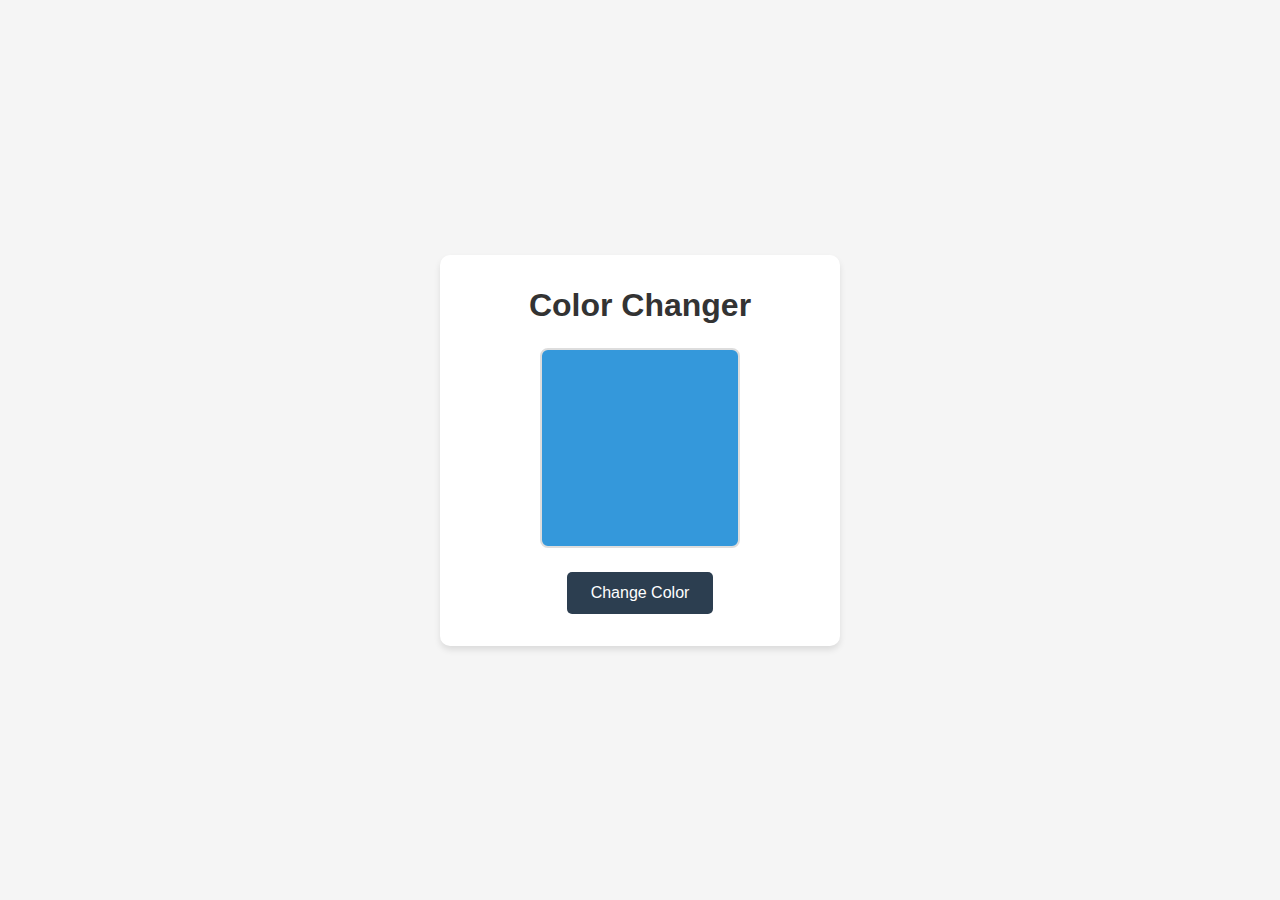
<file: Color Changer/index.html>
<!DOCTYPE html>
<html lang="en">
<head>
    <meta charset="UTF-8">
    <meta http-equiv="X-UA-Compatible" content="IE=edge">
    <meta name="viewport" content="width=device-width, initial-scale=1.0">
    <link rel="stylesheet" href="styles/style.css">
    <title>Color Changer</title>
</head>
<body>
    <div class="container">
        <h1>Color Changer</h1>
        <div id="color-box">
        </div>
        <button id="changeColorBtn">Change Color</button>
    </div>
    <script src="js/script.js"></script>
</body>
</html>
</file>
<file: Color Changer/styles/style.css>
* {
    margin: 0;
    padding: 0;
    box-sizing: border-box;
}

body {
    font-family: Arial, sans-serif;
    background-color: #f5f5f5;
    min-height: 100vh;
    display: flex;
    align-items: center;
    justify-content: center;
}

.container {
    text-align: center;
    background: white;
    padding: 2rem;
    border-radius: 10px;
    box-shadow: 0 4px 6px rgba(0, 0, 0, 0.1);
    max-width: 400px;
    width: 90%;
}

h1 {
    color: #333;
    margin-bottom: 1.5rem;
    font-size: 2rem;
}

#color-box {
    width: 200px;
    height: 200px;
    background-color: #3498db;
    margin: 0 auto 1.5rem;
    border-radius: 8px;
    border: 2px solid #ddd;
    transition: background-color 0.3s ease;
}

#changeColorBtn {
    background-color: #2c3e50;
    color: white;
    border: none;
    padding: 12px 24px;
    font-size: 1rem;
    border-radius: 5px;
    cursor: pointer;
    transition: background-color 0.3s ease;
}

#changeColorBtn:hover {
    background-color: #34495e;
}

#changeColorBtn:active {
    transform: translateY(1px);
}
</file>
